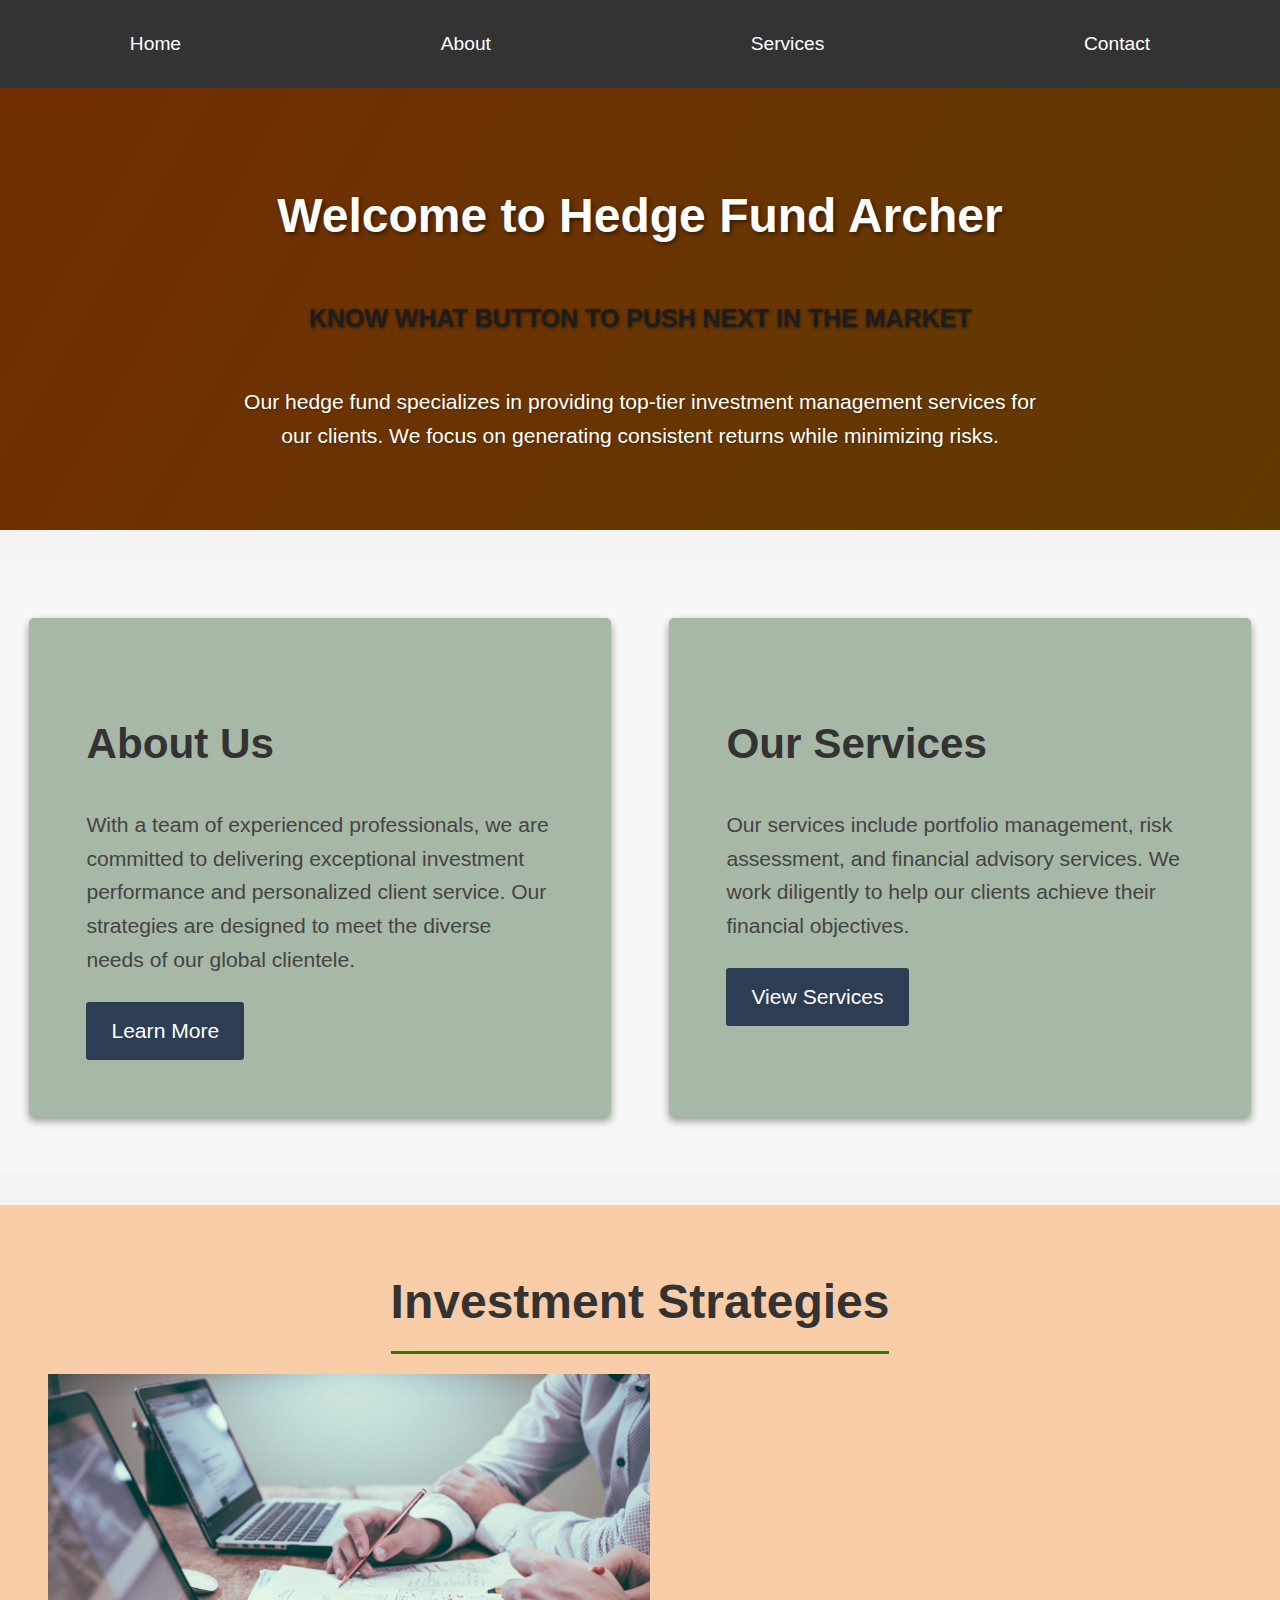
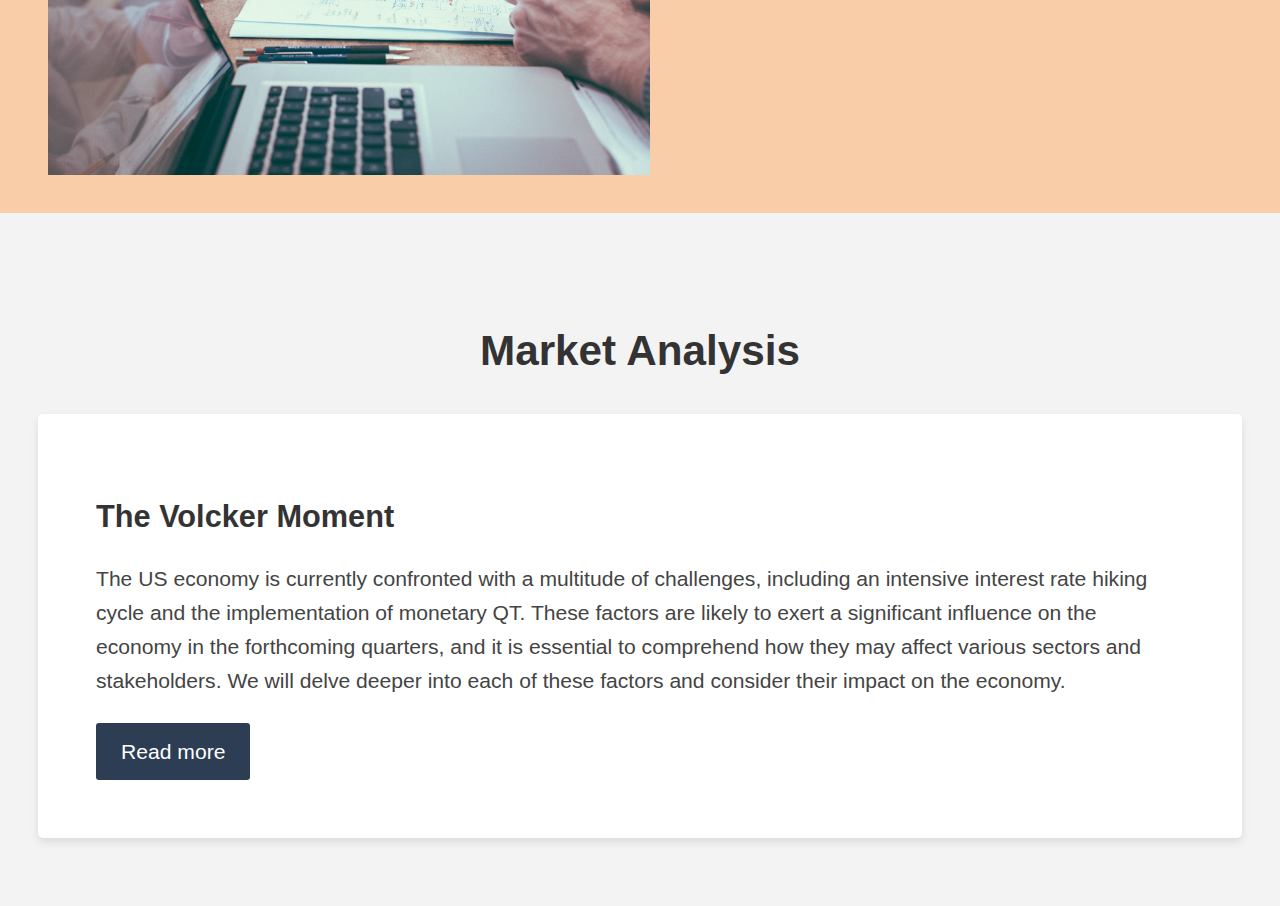
<file: index.html>
<!DOCTYPE html>
<html lang="en">
  <head>
    <meta charset="utf-8">
    <meta name="viewport" content="width=device-width, initial-scale=1.0">
    <title>Hedge Fund Archer</title>
    <link rel="stylesheet" href="style.css">
  </head>
  <body>
    <!-- Menu Toggler -->
    <div id="menuToggler">&#8801;</div>

    <!-- Navigation Menu -->
    <nav id="menu">
      <a href="index.html">Home</a>
      <a href="about.html">About</a>
      <a href="services.html">Services</a>
      <a href="contact.html">Contact</a>
    </nav>

    <!-- Main Content -->
    <main>
      <section id="main">
        <h1>Welcome to Hedge Fund Archer</h1>
        <h3>KNOW WHAT BUTTON TO PUSH NEXT IN THE MARKET</h3>
        <p>Our hedge fund specializes in providing top-tier investment management services for our clients. We focus on generating consistent returns while minimizing risks.</p>
      </section>

      <section id="about-services">
        <div class="about">
          <h2>About Us</h2>
          <p>With a team of experienced professionals, we are committed to delivering exceptional investment performance and personalized client service. Our strategies are designed to meet the diverse needs of our global clientele.</p>
          <a href="about.html">Learn More</a>
        </div>

        <div class="services">
          <h2>Our Services</h2>
          <p>Our services include portfolio management, risk assessment, and financial advisory services. We work diligently to help our clients achieve their financial objectives.</p>
          <a href="services.html">View Services</a>
        </div>
      </section>

      <section id="investment-strategies">
        <h2>Investment Strategies</h2>
        <div class="strategy">
          <img src="images/strategies.jpg" alt="Strategies">
          <div class="strategy-text">
            <div class="strategy-slide">
              <h3>TO GIVE YOU AN INVESTING EDGE</h3>
            </div>
            <div class="strategy-slide">
              <h3>Long Term Capital Growth</h3>
            </div>
            <div class="strategy-slide">
              <h3>Capital Protection</h3>
            </div>
            <div class="strategy-slide">
              <h3>Hedging and Income Generation</h3>
            </div>
            <div class="strategy-slide">
              <h3>All executed by performing investing or trading activities based upon market sentiment driven asset mispricing and misallocation</h3>
            </div>
            <div class="strategy-slide">
              <h3>To maximize profit with as little exposure to risk as possible, while maintaining very high financial liquidity (over 50%)</h3>
            </div>
          </div>
        </div>
      </section>

      <section id="market-analysis">
        <h2>Market Analysis</h2>
        <article>
          <h3>The Volcker Moment</h3>
          <p>The US economy is currently confronted with a multitude of challenges, including an intensive interest rate hiking cycle and the implementation of monetary QT. These factors are likely to exert a significant influence on the economy in the forthcoming quarters, and it is essential to comprehend how they may affect various sectors and stakeholders. We will delve deeper into each of these factors and consider their impact on the economy.</p>
          <a href="services.html">Read more</a>
        </article>
      </section>
    </main>

    <!-- JavaScript File -->
    <script src="js/main.js"></script>
  </body>
</html>
</file>
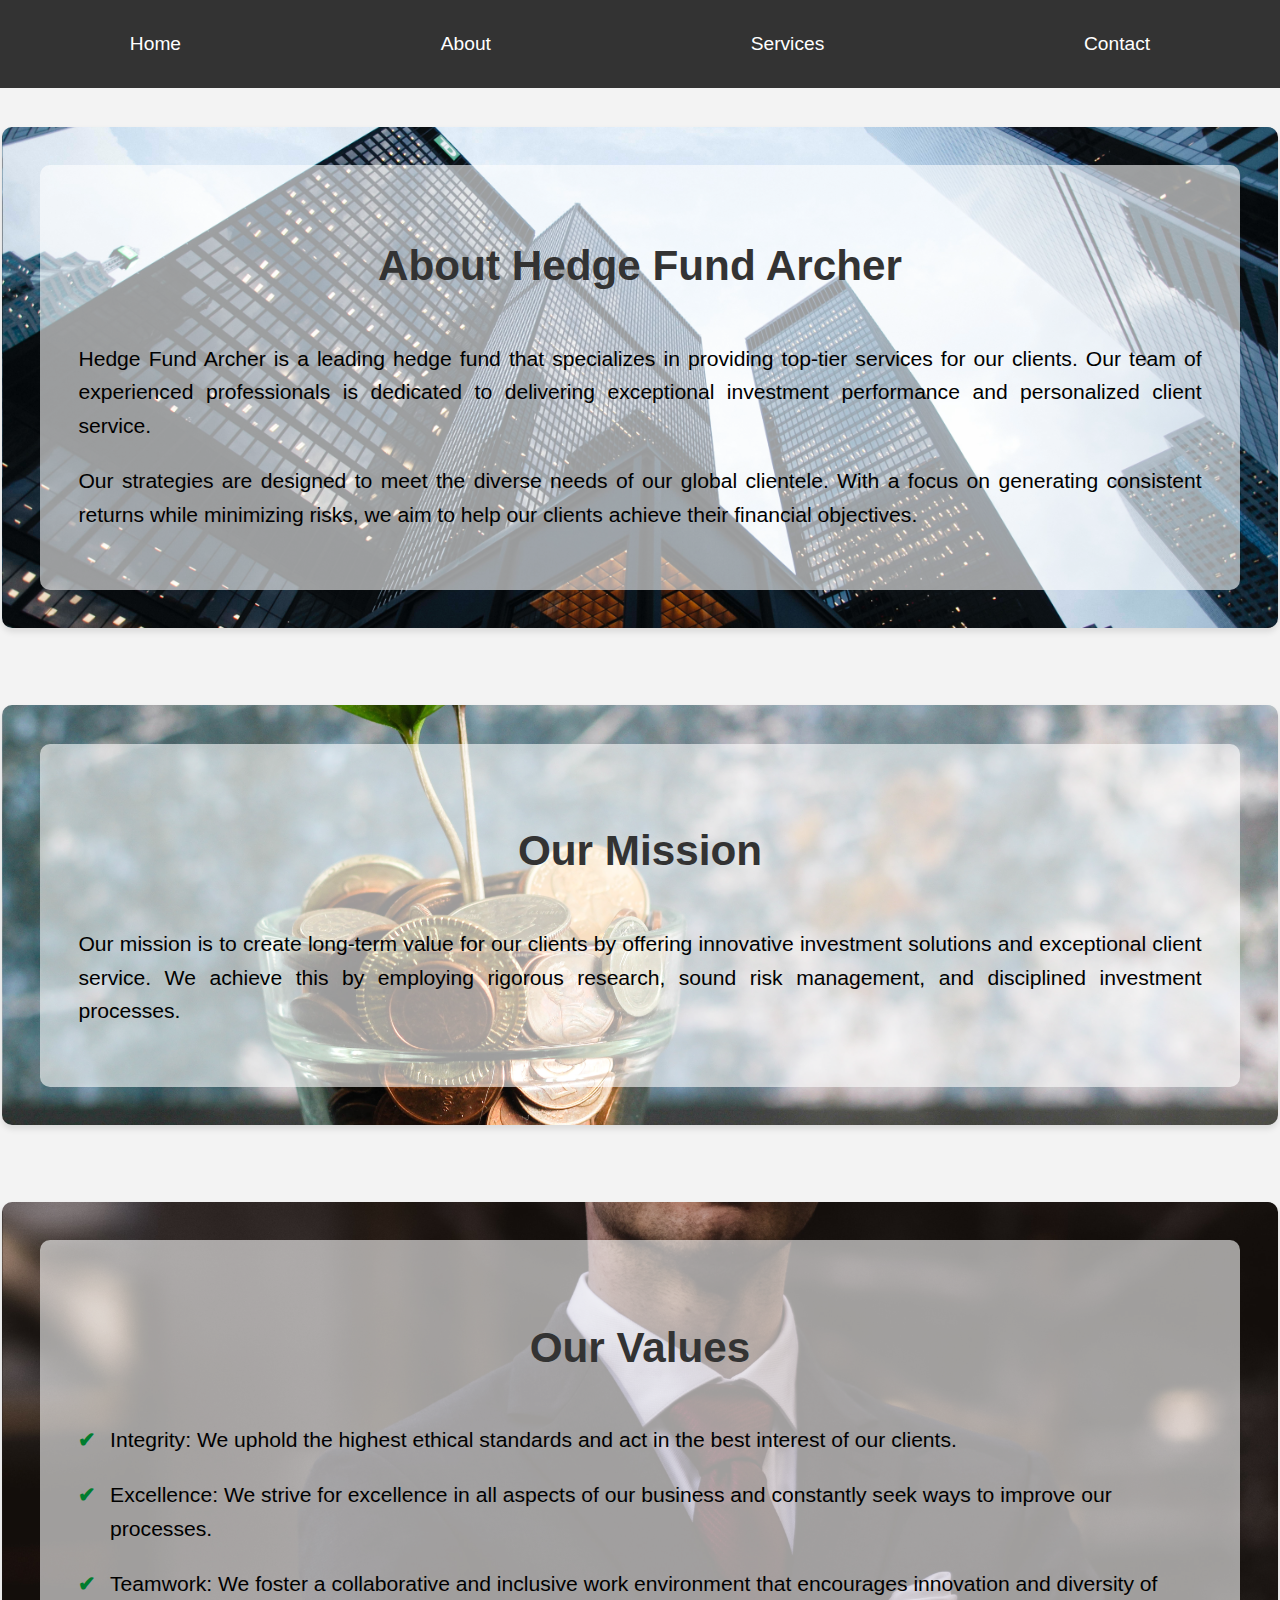
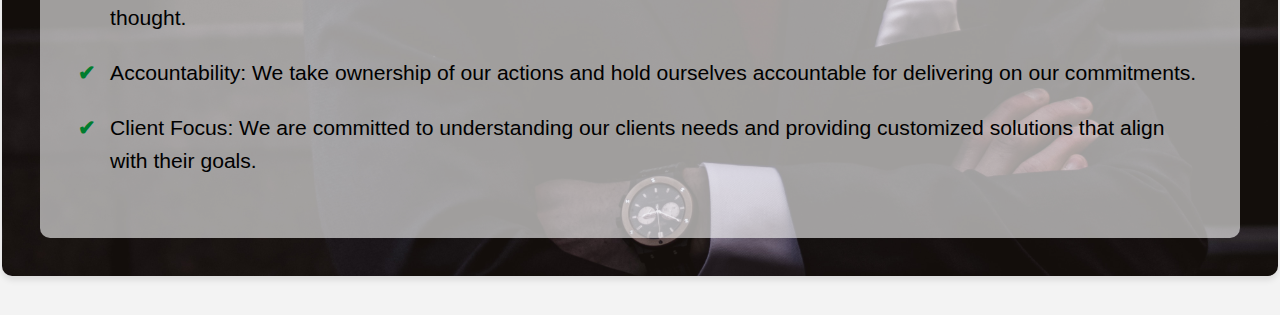
<file: about.html>
<!DOCTYPE html>
<html lang="en">
  <head>
    <meta charset="utf-8">
    <meta name="viewport" content="width=device-width, initial-scale=1.0">
    <title>About - Hedge Fund Archer</title>
    <link rel="stylesheet" href="style.css">
  </head>
  <body>
    <!-- Menu Toggler -->
    <div id="menuToggler">&#8801;</div>

    <!-- Navigation Menu -->
    <nav id="menu">
      <a href="index.html">Home</a>
      <a href="about.html">About</a>
      <a href="services.html">Services</a>
      <a href="contact.html">Contact</a>
    </nav>

    <!-- Main Content -->
    <main id="about-page">
      <section class="section-1">
        <div class="content">
          <h1>About Hedge Fund Archer</h1>
          <p>
            Hedge Fund Archer is a leading hedge fund that specializes in providing top-tier services for our clients. Our team of experienced professionals is dedicated to delivering exceptional investment performance and personalized client service.
          </p>
          <p>
            Our strategies are designed to meet the diverse needs of our global clientele. With a focus on generating consistent returns while minimizing risks, we aim to help our clients achieve their financial objectives.
          </p>
        </div>
      </section>

      <section class="section-2">
        <div class="content">
          <h2>Our Mission</h2>
          <p>
            Our mission is to create long-term value for our clients by offering innovative investment solutions and exceptional client service. We achieve this by employing rigorous research, sound risk management, and disciplined investment processes.
          </p>
        </div>
      </section>

      <section class="section-3">
        <div class="content">
          <h2>Our Values</h2>
          <ul>
            <li>Integrity: We uphold the highest ethical standards and act in the best interest of our clients.</li>
            <li>Excellence: We strive for excellence in all aspects of our business and constantly seek ways to improve our processes.</li>
            <li>Teamwork: We foster a collaborative and inclusive work environment that encourages innovation and diversity of thought.</li>
            <li>Accountability: We take ownership of our actions and hold ourselves accountable for delivering on our commitments.</li>
            <li>Client Focus: We are committed to understanding our clients needs and providing customized solutions that align with their goals.</li>
          </ul>
        </div>
      </section>
    </main>

    <!-- JavaScript File -->
    <script src="js/main.js"></script>
  </body>
</html>
</file>
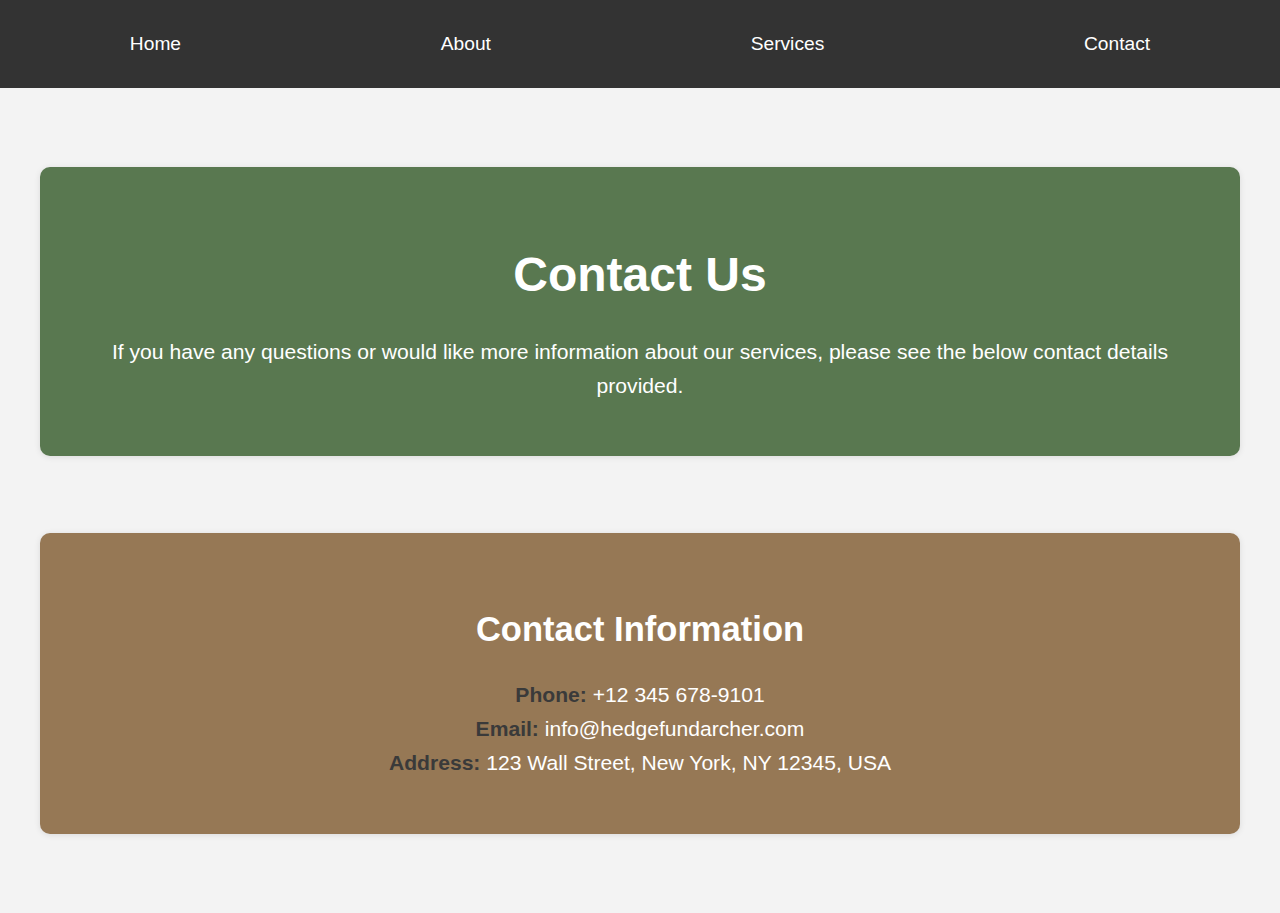
<file: contact.html>
<!DOCTYPE html>
<html lang="en">
  <head>
    <meta charset="utf-8">
    <meta name="viewport" content="width=device-width, initial-scale=1.0">
    <title>Contact - Hedge Fund Archer</title>
    <link rel="stylesheet" href="style.css">
  </head>
  <body>
    <!-- Menu Toggler -->
    <div id="menuToggler">&#8801;</div>

    <!-- Navigation Menu -->
    <nav id="menu">
      <a href="index.html">Home</a>
      <a href="about.html">About</a>
      <a href="services.html">Services</a>
      <a href="contact.html">Contact</a>
    </nav>

    <!-- Main Content -->
    <main id="contact-page">
      <section id="contact-section1">
        <h1>Contact Us</h1>
        <p>If you have any questions or would like more information about our services, please see the below contact details provided.</p>
      </section>

      <section id="contact-section2">
        <h2>Contact Information</h2>
        <p>
          <strong>Phone:</strong> +12 345 678-9101<br>
          <strong>Email:</strong> info@hedgefundarcher.com<br>
          <strong>Address:</strong> 123 Wall Street, New York, NY 12345, USA
        </p>
      </section>
    </main>

    <!-- JavaScript File -->
    <script src="js/main.js"></script>
  </body>
</html>
</file>
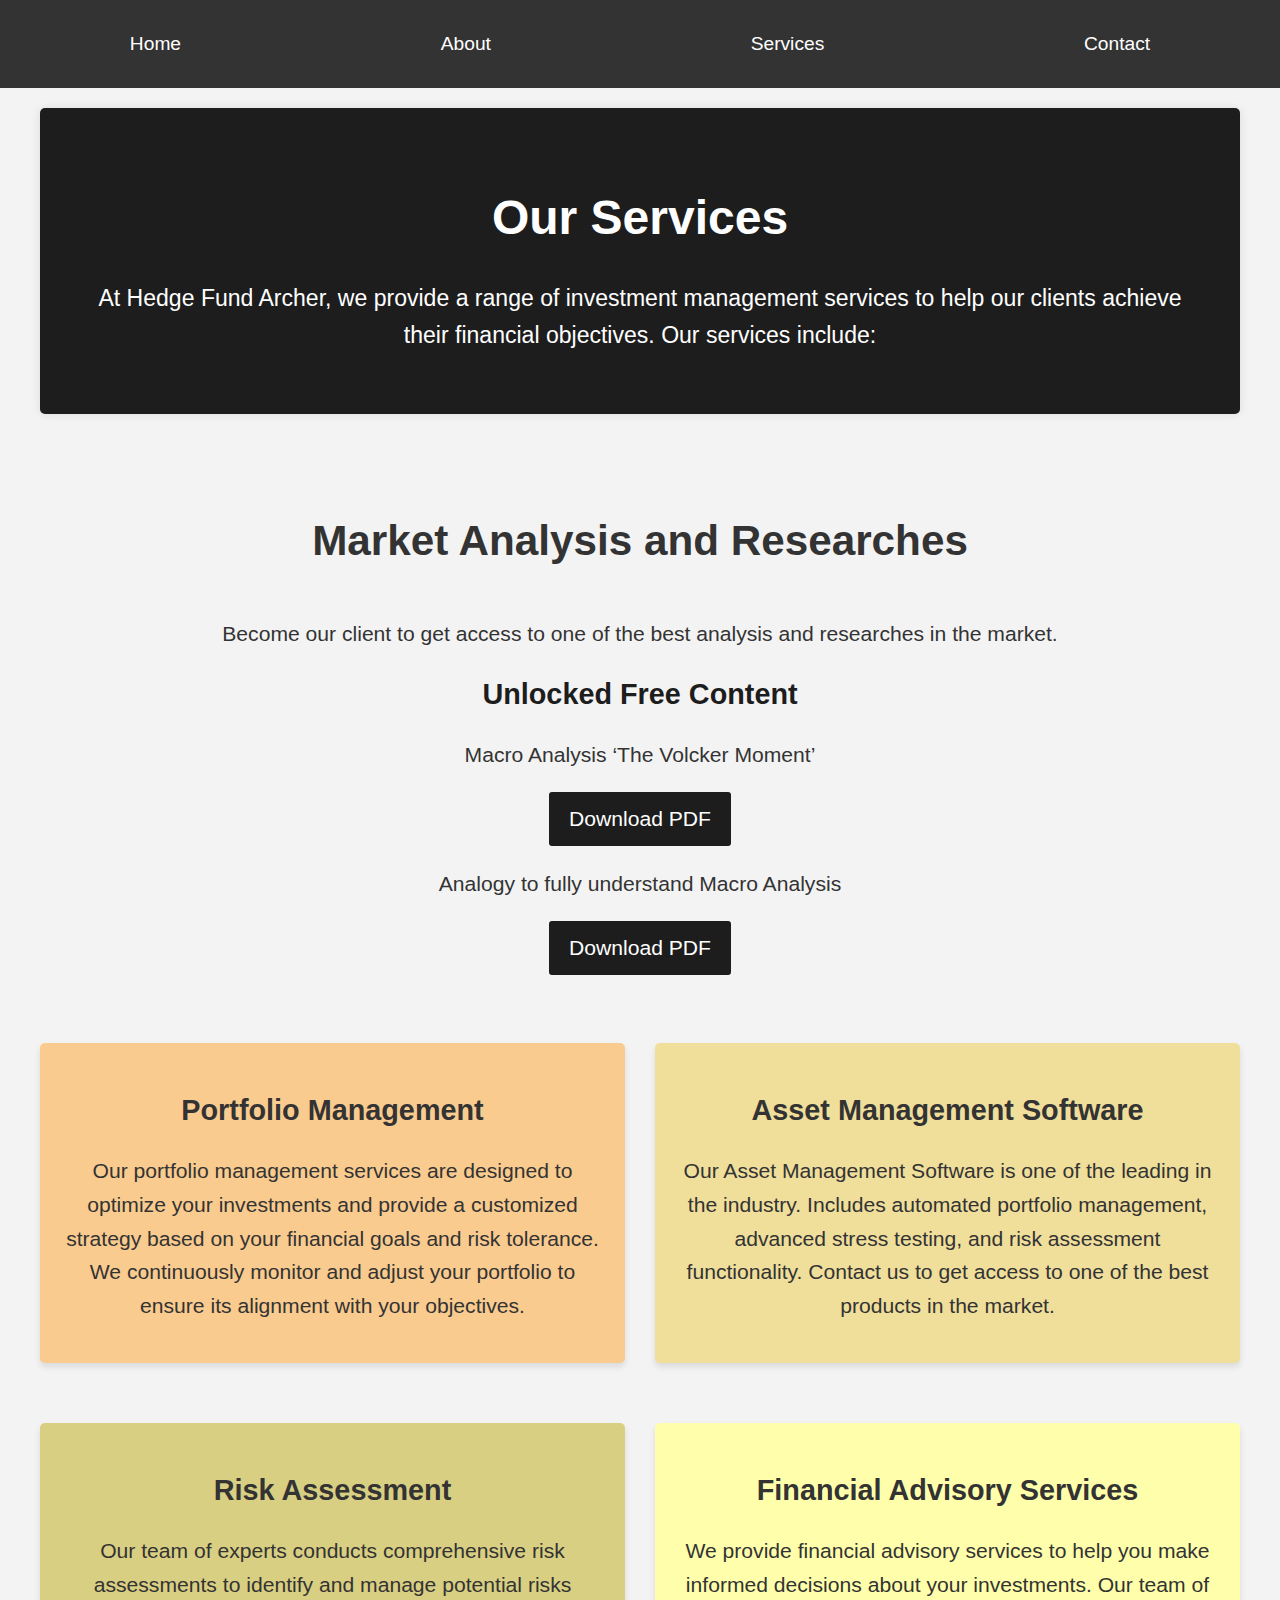
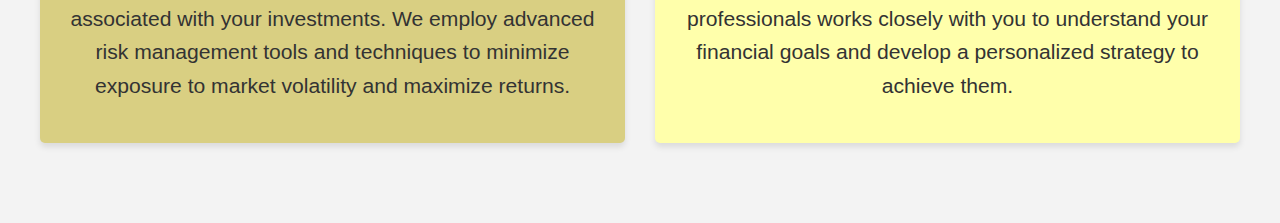
<file: services.html>
<!DOCTYPE html>
<html lang="en">
  <head>
    <meta charset="utf-8">
    <meta name="viewport" content="width=device-width, initial-scale=1.0">
    <title>Services - Hedge Fund Archer</title>
    <link rel="stylesheet" href="style.css">
  </head>
  <body>
    <!-- Menu Toggler -->
    <div id="menuToggler">&#8801;</div>

    <!-- Navigation Menu -->
    <nav id="menu">
      <a href="index.html">Home</a>
      <a href="about.html">About</a>
      <a href="services.html">Services</a>
      <a href="contact.html">Contact</a>
    </nav>

    <!-- Main Content -->
    <main id="services-page">
      <!-- Services Introduction -->
      <section class="services-intro">
        <h1>Our Services</h1>
        <p>At Hedge Fund Archer, we provide a range of investment management services to help our clients achieve their financial objectives. Our services include:</p>
      </section>

      <!-- Market Analysis and Research -->
      <section class="market-analysis">
        <h2>Market Analysis and Researches</h2>
        <p>Become our client to get access to one of the best analysis and researches in the market.</p>
        <h3>Unlocked Free Content</h3>
        <p>Macro Analysis ‘The Volcker Moment’</p>
        <a href="documents/MacroAnalysis.pdf" target="_blank">Download PDF</a>
        <p>Analogy to fully understand Macro Analysis</p>
        <a href="documents/AnalysisAnalogy.pdf" target="_blank">Download PDF</a>
      </section>

      <!-- Portfolio Management and Asset Management -->
      <div class="section-pair">
        <section class="portfolio-management">
          <h2>Portfolio Management</h2>
          <p>Our portfolio management services are designed to optimize your investments and provide a customized strategy based on your financial goals and risk tolerance. We continuously monitor and adjust your portfolio to ensure its alignment with your objectives.</p>
        </section>

        <section class="asset-management">
          <h2>Asset Management Software</h2>
          <p>Our Asset Management Software is one of the leading in the industry. Includes automated portfolio management, advanced stress testing, and risk assessment functionality. Contact us to get access to one of the best products in the market.</p>
        </section>
      </div>

      <!-- Risk Assessment and Financial Advisory -->
      <div class="section-pair">
        <section class="risk-assessment">
          <h2>Risk Assessment</h2>
          <p>Our team of experts conducts comprehensive risk assessments to identify and manage potential risks associated with your investments. We employ advanced risk management tools and techniques to minimize exposure to market volatility and maximize returns.</p>
        </section>

        <section class="financial-advisory">
          <h2>Financial Advisory Services</h2>
          <p>We provide financial advisory services to help you make informed decisions about your investments. Our team of professionals works closely with you to understand your financial goals and develop a personalized strategy to achieve them.</p>
        </section>
      </div>
    </main>

    <!-- JavaScript File -->
    <script src="js/main.js"></script>
  </body>
</html>
</file>
<file: style.css>
/* General Styles */
body {
  font-family: 'Arial', sans-serif;
  line-height: 1.6;
  color: #333;
  background-color: #f3f3f3;
  margin: 0;
  padding: 0;
}

h1, h2, h3 {
  font-weight: bold;
  margin-bottom: 10px;
  animation: fadeIn 1s ease;
}

p {
  margin-bottom: 10px;
  animation: slideIn 2s ease;
}

img {
  max-width: 50%;
  height: auto;
}

/* Navigation Styles */
#menuToggler {
  cursor: pointer;
  font-size: 24px;
  display: none;
  position: absolute;
  top: 10px;
  right: 10px;
}

nav {
  display: flex;
  justify-content: space-around;
  background-color: #333;
  padding: 1em 0;
}

nav a {
  color: #fff;
  text-decoration: none;
  padding: 0.5em 1em;
  display: block;
  transition: background-color 0.3s ease;
}

nav a:hover {
  background-color: #555;
}

/* Main Content Styles */
main {
  display: flex;
  flex-wrap: wrap;
  align-items: center;
  justify-content: center;
}

section {
  padding: 2em;
  text-align: center;
  width: 100%;
}

/* Services Page Styles */
#services-page {
  max-width: 1200px;
  margin: 0 auto;
  padding: 20px;
}

.services-intro {
  background-color: #1d1d1d;
  color: #ffffff;
  padding: 40px;
  border-radius: 5px;
  margin-bottom: 20px;
  box-shadow: 0 0 10px rgba(0, 0, 0, 0.1);
}

.services-intro h1 {
  font-size: 2.5em;
  margin-bottom: 20px;
}

.services-intro p {
  font-size: 1.2em;
}

.section-pair {
  display: flex;
  justify-content: space-between;
  flex-wrap: wrap;
  gap: 30px;
  margin-bottom: 30px;
}

.section-pair section {
  flex: 1;
  max-width: calc(50% - 15px);
  padding: 20px;
  border-radius: 5px;
  box-shadow: 0 4px 6px rgba(0, 0, 0, 0.1);
}

.portfolio-management {
  background-color: #FACB8E;
}

.asset-management {
  background-color: #F0DE9B;
}

.risk-assessment {
  background-color: #D9CF82;
}

.financial-advisory {
  background-color: #FFFFAB;
}

.section-pair > section h2 {
  font-size: 1.5em;
  margin-bottom: 10px;
}

@media (max-width: 768px) {
  .section-pair {
    flex-direction: column;
  }

  .section-pair > section {
    margin: 10px 0;
    max-width: 100%;
  }
}

main section {
  margin-bottom: 30px;
}

main section h2 {
  font-size: 2em;
  margin-bottom: 20px;
  color: #1d1d1d;
}

main section h3 {
  font-size: 1.5em;
  margin-top: 20px;
  margin-bottom: 10px;
  color: #1d1d1d;
}

main section p {
  font-size: 1.1em;
  margin-bottom: 20px;
  line-height: 1.6;
}

main section a {
  display: inline-block;
  padding: 10px 20px;
  background-color: #1d1d1d;
  color: #ffffff;
  text-decoration: none;
  border-radius: 3px;
  font-size: 1.1em;
  transition: background-color 0.3s;
}

main section a:hover {
  background-color: #333;
}

/* Contact Page Styles */
#contact-page {
  max-width: 1200px;
  margin: 0 auto;
  padding: 40px;
}

#contact-page section {
  background-color: #ffffff;
  padding: 40px;
  border-radius: 5px;
  box-shadow: 0 4px 6px rgba(0, 0, 0, 0.1);
  margin-bottom: 30px;
}

#contact-page h1 {
  font-size: 2.5em;
  margin-bottom: 20px;
}

#contact-page h2 {
  font-size: 1.8em;
  margin-bottom: 15px;
}

#contact-page p {
  margin-bottom: 15px;
}

#contact-page p strong {
  font-weight: 700;
  color: #3a3a3a;
}

#contact-page #contact-section1 {
  background-color: #597850;
  padding: 2em;
  border-radius: 10px;
  box-shadow: 0 1px 6px rgba(0, 0, 0, 0.1);
  margin: 2em 0;
}

#contact-page #contact-section2 {
  background-color: #967855;
  border-radius: 10px;
  box-shadow: 0 1px 6px rgba(0, 0, 0, 0.1);
  margin: 2em 0;
}

#contact-page h1, #contact-page h2, #contact-page p {
  color: #fff;
}

/* About Page Styles */
#about-page section {
  margin: 2em 0;
  padding: 2em;
  background-color: #f8f8f8;
  border-radius: 10px;
  box-shadow: 0 4px 6px rgba(0, 0, 0, 0.1);
  max-width: 1200px;
  margin-left: auto;
  margin-right: auto;
  background-size: cover;
  background-position: center;
  background-repeat: no-repeat;
  position: relative;
}

#about-page section .content {
  position: relative;
  z-index: 2;
  padding: 2em;
  background-color: rgba(255, 255, 255, 0.6);
  border-radius: 10px;
}

#about-page section:before {
  content: '';
  position: absolute;
  z-index: 1;
  top: 0;
  left: 0;
  right: 0;
  bottom: 0;
  background-size: cover;
  background-position: center;
  border-radius: 10px;
}

#about-page .section-1:before {
  background-image: url('images/image2.jpg');
}

#about-page .section-2:before {
  background-image: url('images/image3.jpg');
}

#about-page .section-3:before {
  background-image: url('images/image1.jpg');
}

#about-page section h1, main section h2 {
  font-size: 2.2em;
  margin-bottom: 1em;
  color: #333;
  font-weight: bold;
}

#about-page section p {
  font-size: 1.1em;
  line-height: 1.6;
  color: #000000;
  text-align: justify;
}

#about-page section ul {
  list-style-type: none;
  padding: 0;
}

#about-page section ul li {
  font-size: 1.1em;
  line-height: 1.6;
  text-align: left;
  color: #000000;
  padding-left: 1.5em;
  position: relative;
  margin-bottom: 1em;
}

#about-page section ul li:before {
  content: '✔';
  position: absolute;
  left: 0;
  color: #007d2e;
  font-weight: bold;
}

/* Main Header Styles */
#main {
  background-image: url('main-background.jpg');
  background-position: center;
  background-size: cover;
  color: #fff;
  padding: 3em 2em;
  background: linear-gradient(120deg, #722e01 0%, #296101 100%);
  background-size: 400% 400%;
  animation: gradient 12s ease infinite;
  display: flex;
  flex-direction: column;
  align-items: center;
  justify-content: center;
}

#main h1 {
  font-size: 2.5em;
  margin-bottom: 0.5em;
  text-shadow: 2px 2px 4px rgba(0, 0, 0, 0.5);
}

#main h3 {
  font-size: 1.3em;
  margin-bottom: 1em;
  text-shadow: 1px 1px 3px rgba(0, 0, 0, 0.5);
}

#main p {
  font-size: 1.1em;
  max-width: 800px;
  text-align: center;
  text-shadow: 1px 1px 2px rgba(0, 0, 0, 0.3);
}

/* About and Services Sections */
#about-services {
  display: flex;
  justify-content: space-between;
  background-color: #f8f8f8;
  padding: 3em 0;
}

.about,
.services {
  flex: 1;
  background-color: #a8b8a7;
  border-radius: 5px;
  box-shadow: 0 4px 8px rgba(0, 0, 0, 0.4);
  padding: 3em;
  text-align: left;
  margin-left: 1.5em;
  margin-right: 1.5em;
}

.about h2,
.services h2 {
  font-size: 2.2em;
  margin-bottom: 30px;
  color: #333;
}

.about p,
.services p {
  font-size: 1.1em;
  line-height: 1.6em;
  margin-bottom: 25px;
  color: #444;
}

.about a,
.services a {
  background-color: #2d3d54;
  border-radius: 3px;
  color: #fff;
  display: inline-block;
  font-size: 1.1em;
  padding: 12px 25px;
  text-decoration: none;
  transition: background-color 0.3s ease;
}

.about a:hover,
.services a:hover {
  background-color: #1c2938;
}

/* Investment Strategies Section */
#investment-strategies {
  padding-top: 1em;
  background-color: #f8cda8;
}

#investment-strategies h2 {
  font-size: 2.5em;
  font-weight: bold;
  color: #333;
  text-align: center;
  margin-bottom: 20px;
  border-bottom: 3px solid #307c00;
  display: inline-block;
  padding-bottom: 10px;
}

.strategy {
  display: flex;
  align-items: center;
  justify-content: space-around;
}

.strategy-text {
  display: flex;
  flex-direction: column;
  justify-content: center;
  align-items: center;
  position: relative;
  padding-left: 20px;
}

.strategy-slide h3,
.strategy-slide p {
  font-size: 1.2em;
  line-height: 1.6;
  text-align: center;
  max-width: 80%;
  margin: 0 auto;
  color: #444;
}

.strategy-slide h3 {
  font-weight: bold;
  margin-bottom: 1em;
  font-size: 1.6em;
  color: #333;
}

.strategy-slide p {
  margin-bottom: 1em;
  font-size: 1.2em;
}

.strategy-slide:last-child p {
  margin-bottom: 0;
}

.strategy-slide h3,
.strategy-slide p {
  text-shadow: 1px 1px 1px rgba(0, 0, 0, 0.1);
}

@media screen and (min-width: 768px) {
  .strategy-text {
    width: 45%;
  }
}

.strategy-slide {
  position: absolute;
  animation: slideShow 27s linear infinite;
  opacity: 0;
}

.strategy-slide:nth-child(1) {
  animation-delay: 0s;
}

.strategy-slide:nth-child(2) {
  animation-delay: 4.5s;
}

.strategy-slide:nth-child(3) {
  animation-delay: 9s;
}

.strategy-slide:nth-child(4) {
  animation-delay: 13.5s;
}

.strategy-slide:nth-child(5) {
  animation-delay: 18s;
}

.strategy-slide:nth-child(6) {
  animation-delay: 22.5s;
}

/* Market Analysis Section */
#market-analysis {
  background-color: #f3f3f3;
  padding: 2em;
}

#market-analysis h2 {
  font-size: 2.2em;
  margin-bottom: 30px;
  color: #333;
}

#market-analysis article {
  background-color: #ffffff;
  border-radius: 5px;
  box-shadow: 0 4px 8px rgba(0, 0, 0, 0.1);
  padding: 3em;
  text-align: left;
}

#market-analysis h3 {
  font-size: 1.6em;
  margin-bottom: 20px;
  color: #333;
}

#market-analysis p {
  font-size: 1.1em;
  line-height: 1.6em;
  margin-bottom: 25px;
  color: #444;
}

#market-analysis a {
  background-color: #2d3d54;
  border-radius: 3px;
  color: #fff;
  display: inline-block;
  font-size: 1.1em;
  padding: 12px 25px;
  text-decoration: none;
  transition: background-color 0.3s ease;
}

#market-analysis a:hover {
  background-color: #1c2938;
}

/* Responsive Navigation */
@media screen and (min-width: 457px) {
  body {
    font-size: 1.2em;
  }

  #menuToggler {
    display: none;
  }

  nav {
    flex-wrap: nowrap;
  }

  section {
    width: 100%;
  }
}

@media screen and (max-width: 767px) {
  nav {
    display: none;
  }

  nav.open {
    display: flex;
    flex-direction: column;
    position: absolute;
    top: 50px;
    right: 10px;
    background-color: #333;
    width: 150px;
  }
}

/* Animations */
@keyframes gradient {
  0% {
    background-position: 0% 50%;
  }
  50% {
    background-position: 100% 50%;
  }
  100% {
    background-position: 0% 50%;
  }
}

@keyframes fadeIn {
  0% {
    opacity: 0;
    transform: translateY(20px);
  }
  100% {
    opacity: 1;
    transform: translateY(0);
  }
}

@keyframes slideIn {
  0% {
    opacity: 0;
    transform: translateY(-20px);
  }
  100% {
    opacity: 1;
    transform: translateY(0);
  }
}

@keyframes slideShow {
  0%, 14.29% {
    opacity: 1;
  }
  16.67%, 100% {
    opacity: 0;
  }
}

/* Back to Top Button */
.back-to-top {
  background-color: #333;
  border: none;
  color: #fff;
  cursor: pointer;
  font-size: 16px;
  padding: 10px 15px;
  border-radius: 5px;
  opacity: 0.8;
  transition: opacity 0.3s;
}

.back-to-top:hover {
  opacity: 1;
}
</file>
